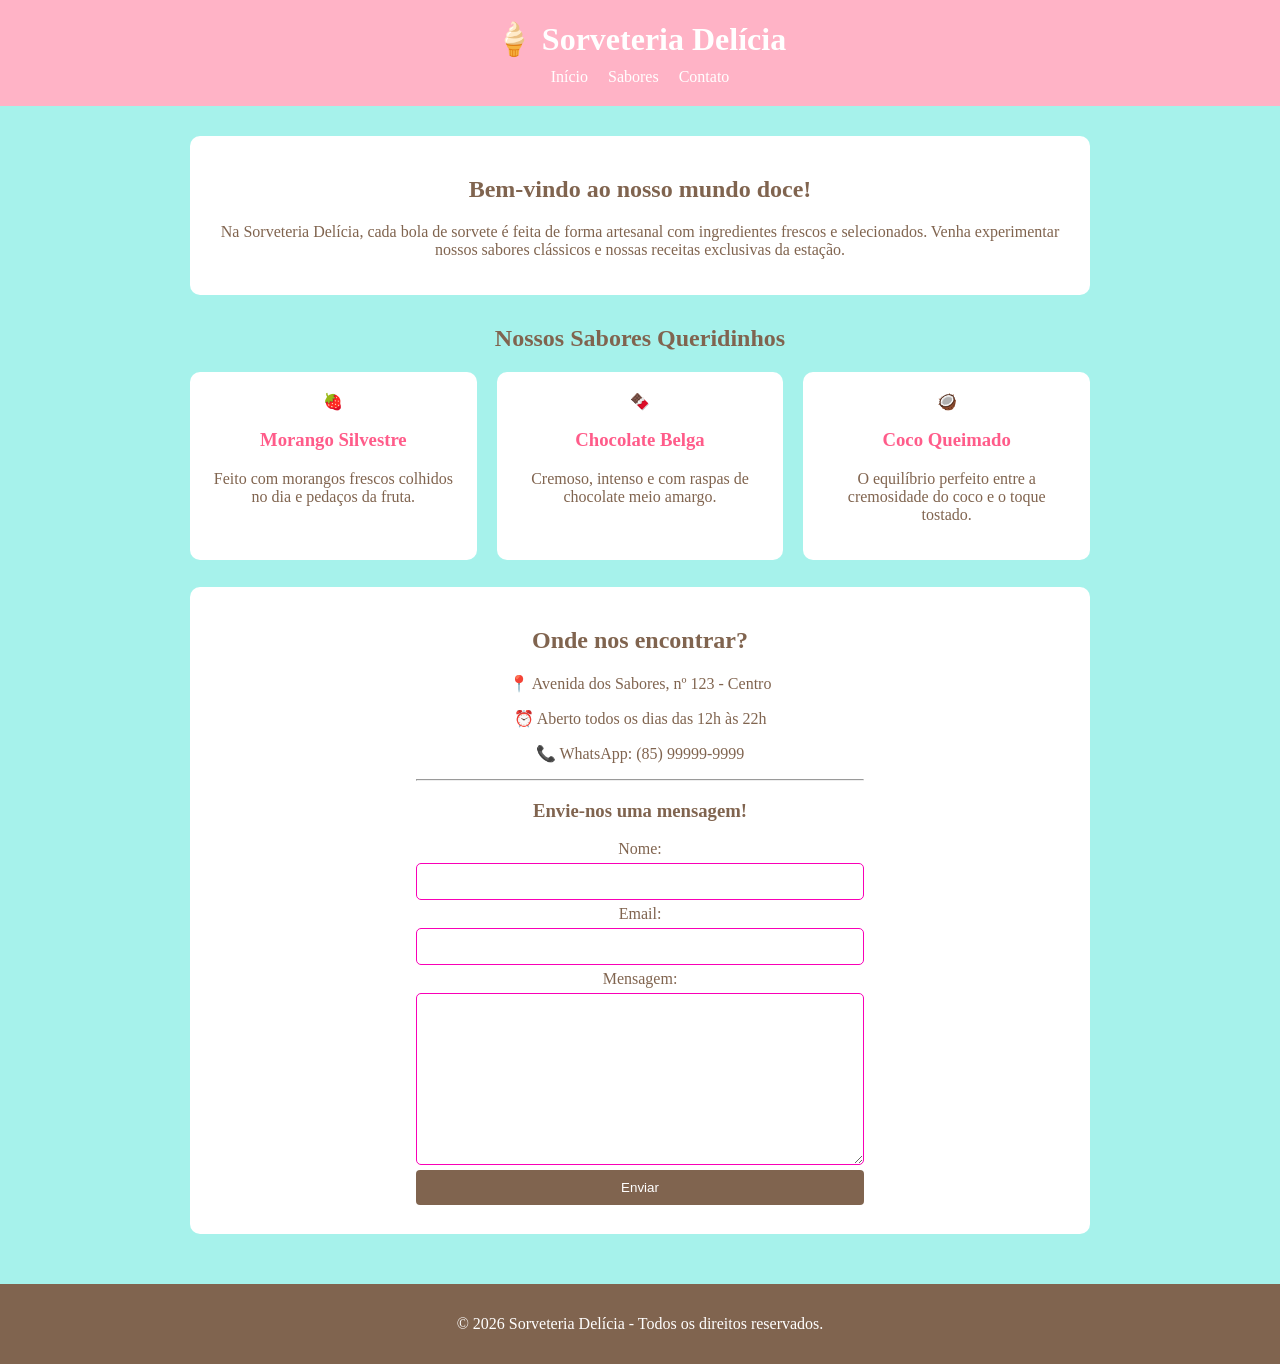
<file: aula 10/index.html>
<!DOCTYPE html>
<html lang="pt-BR">

<head>
    <meta charset="UTF-8">
    <meta name="viewport" content="width=device-width, initial-scale=1.0">
    <link rel="stylesheet" href="style.css">
    <title>Sorveteria Delícia - Sabores</title>
</head>

<body>

    <header>
        <h1>🍦 Sorveteria Delícia</h1>
        <div>
            <nav>
                <ul>
                    <li><a href="#sobre">Início</a></li>
                    <li><a href="#sabores">Sabores</a></li>
                    <li><a href="#contato">Contato</a></li>
                </ul>
            </nav>
        </div>
    </header>

    <main>
        <div class="container">

            <!-- Seção Sobre -->
            <section id="sobre" class="sobre">
                <h2>Bem-vindo ao nosso mundo doce!</h2>
                <div>
                    <p>Na Sorveteria Delícia, cada bola de sorvete é feita de forma artesanal com ingredientes frescos e
                        selecionados. Venha experimentar nossos sabores clássicos e nossas receitas exclusivas da
                        estação.
                    </p>
                </div>
            </section>

            <!-- Seção Sabores Destaque -->


            <section id="sabores">
                <h2 class="sabores-titulo">Nossos Sabores Queridinhos</h2>
                <div class="grid-sabores">

                    <div class="card-sabor">
                        <div class="emoji">🍓</div>
                        <h3>Morango Silvestre</h3>
                        <p>Feito com morangos frescos colhidos no dia e pedaços da fruta.</p>
                    </div>

                    <div class="card-sabor">
                        <div class="emoji">🍫</div>
                        <h3>Chocolate Belga</h3>
                        <p>Cremoso, intenso e com raspas de chocolate meio amargo.</p>
                    </div>

                    <div class="card-sabor">
                        <div class="emoji">🥥</div>
                        <h3>Coco Queimado</h3>
                        <p>O equilíbrio perfeito entre a cremosidade do coco e o toque tostado.</p>
                    </div>

                </div>
            </section>


            <!-- Seção Contato -->
            <section id="contato" class="contato">
                <h2>Onde nos encontrar?</h2>
                <div>
                    <p>📍 Avenida dos Sabores, nº 123 - Centro</p>
                    <p>⏰ Aberto todos os dias das 12h às 22h</p>
                    <p>📞 WhatsApp: (85) 99999-9999</p>
                </div>
                <div class="formulario">
                    <hr>
                    <h3>Envie-nos uma mensagem!</h3>
                    <form action="#" method="post">
                        <label for="nome">Nome:</label>
                        <input type="text" id="nome" name="nome" required>
                        <label for="email">Email:</label>
                        <input type="email" id="email" name="email" required>
                        <label for="mensagem">Mensagem:</label>
                        <textarea id="mensagem" name="mensagem" rows="10" required></textarea>
                        <button type="submit">Enviar</button>
                    </form>
                </div>
            </section>
        </div>
    </main>

    <footer>
        <div>
            <p>&copy; 2026 Sorveteria Delícia - Todos os direitos reservados.</p>
        </div>
    </footer>

</body>

</html>
</file>
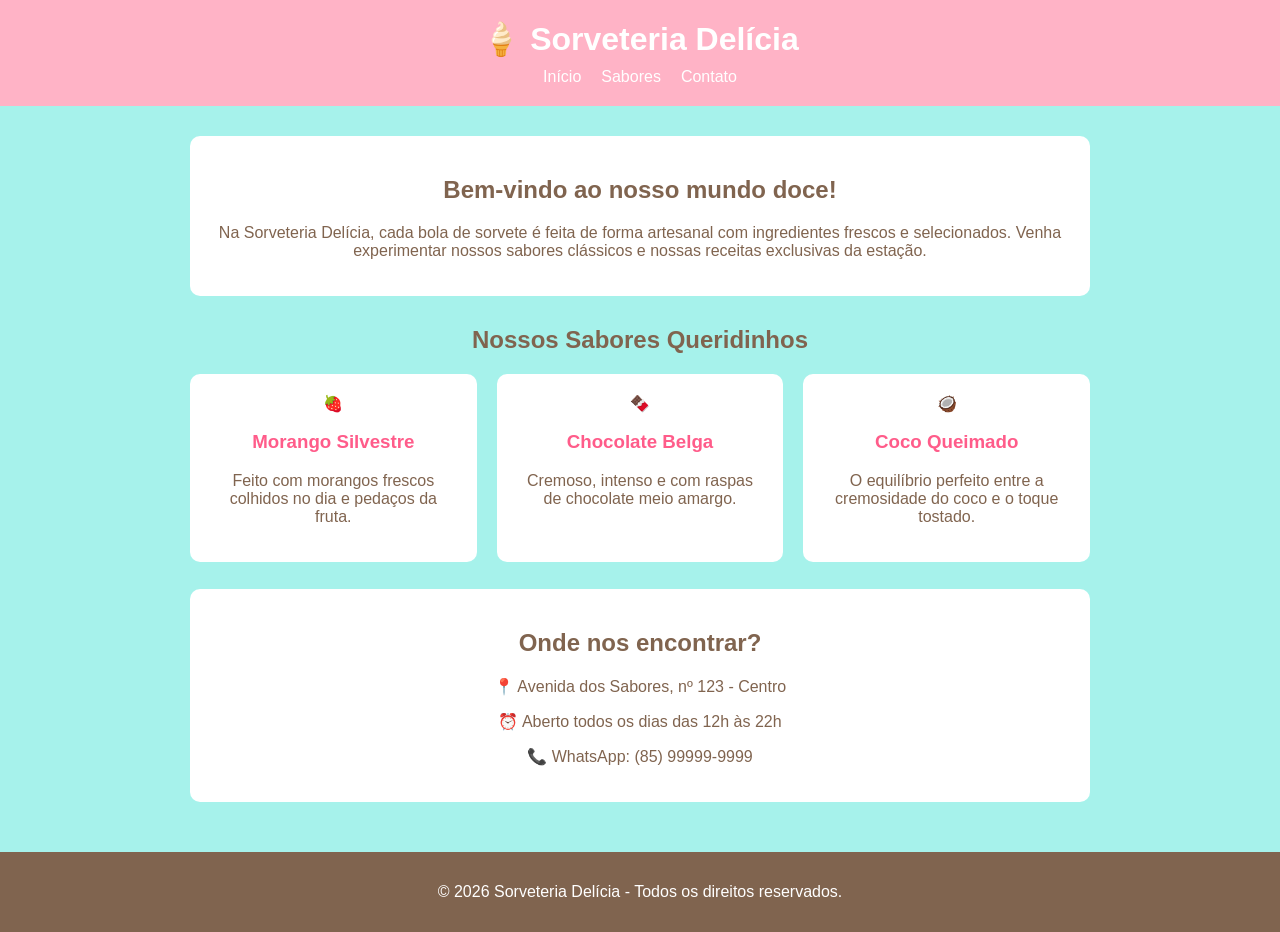
<file: aula 11/index.html>
<!DOCTYPE html>
<html lang="pt-BR">

<head>
    <meta charset="UTF-8">
    <meta name="viewport" content="width=device-width, initial-scale=1.0">
    <link rel="stylesheet" href="style.css">
    <title>Sorveteria Delícia - Sabores</title>
</head>

<body>

    <header>
        <h1>🍦 Sorveteria Delícia</h1>
        <div>
            <nav>
                <ul>
                    <li><a href="#sobre">Início</a></li>
                    <li><a href="#sabores">Sabores</a></li>
                    <li><a href="#contato">Contato</a></li>
                </ul>
            </nav>
        </div>
    </header>

    <main>
        <div class="container">

            <!-- Seção Sobre -->
            <section id="sobre" class="sobre">
                <h2>Bem-vindo ao nosso mundo doce!</h2>
                <div>
                    <p>Na Sorveteria Delícia, cada bola de sorvete é feita de forma artesanal com ingredientes frescos e
                        selecionados. Venha experimentar nossos sabores clássicos e nossas receitas exclusivas da
                        estação.
                    </p>
                </div>
            </section>

            <!-- Seção Sabores Destaque -->


            <section id="sabores">
                <h2 class="sabores-titulo">Nossos Sabores Queridinhos</h2>
                <div class="grid-sabores">

                    <div class="card-sabor">
                        <div class="emoji">🍓</div>
                        <h3>Morango Silvestre</h3>
                        <p>Feito com morangos frescos colhidos no dia e pedaços da fruta.</p>
                    </div>

                    <div class="card-sabor">
                        <div class="emoji">🍫</div>
                        <h3>Chocolate Belga</h3>
                        <p>Cremoso, intenso e com raspas de chocolate meio amargo.</p>
                    </div>

                    <div class="card-sabor">
                        <div class="emoji">🥥</div>
                        <h3>Coco Queimado</h3>
                        <p>O equilíbrio perfeito entre a cremosidade do coco e o toque tostado.</p>
                    </div>

                </div>
            </section>


            <!-- Seção Contato -->
            <section id="contato" class="contato">
                <h2>Onde nos encontrar?</h2>
                <div>
                    <p>📍 Avenida dos Sabores, nº 123 - Centro</p>
                    <p>⏰ Aberto todos os dias das 12h às 22h</p>
                    <p>📞 WhatsApp: (85) 99999-9999</p>
                </div>
            </section>

        </div>
    </main>

    <footer>
        <div>
            <p>&copy; 2026 Sorveteria Delícia - Todos os direitos reservados.</p>
        </div>
    </footer>

</body>

</html>
</file>
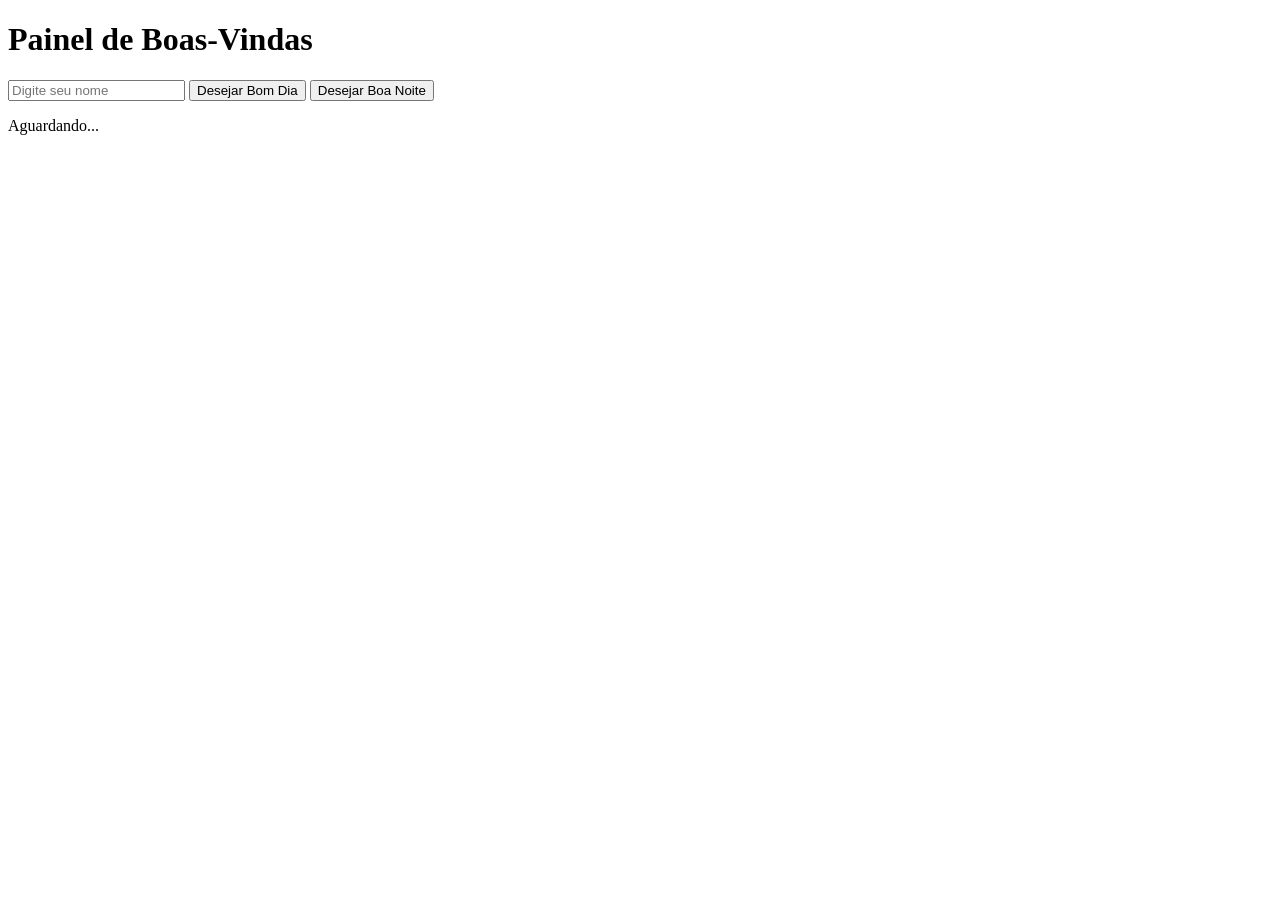
<file: aula 14/index.html>
<!DOCTYPE html>
<html lang="pt-br">

<head>
    <meta charset="UTF-8">
    <meta name="viewport" content="width=device-width, initial-scale=1.0">
    <title>Document</title>
</head>

<body>
    <h1>Painel de Boas-Vindas</h1>
    <input type="text" id="campoNome" placeholder="Digite seu nome">
    <button id="btnDia">Desejar Bom Dia</button>
    <button id="btnNoite">Desejar Boa Noite</button>
    <div>
        <p id="painelResultado">Aguardando...</p>
    </div>
    <script src="script.js"></script>
</body>
</html>
</file>
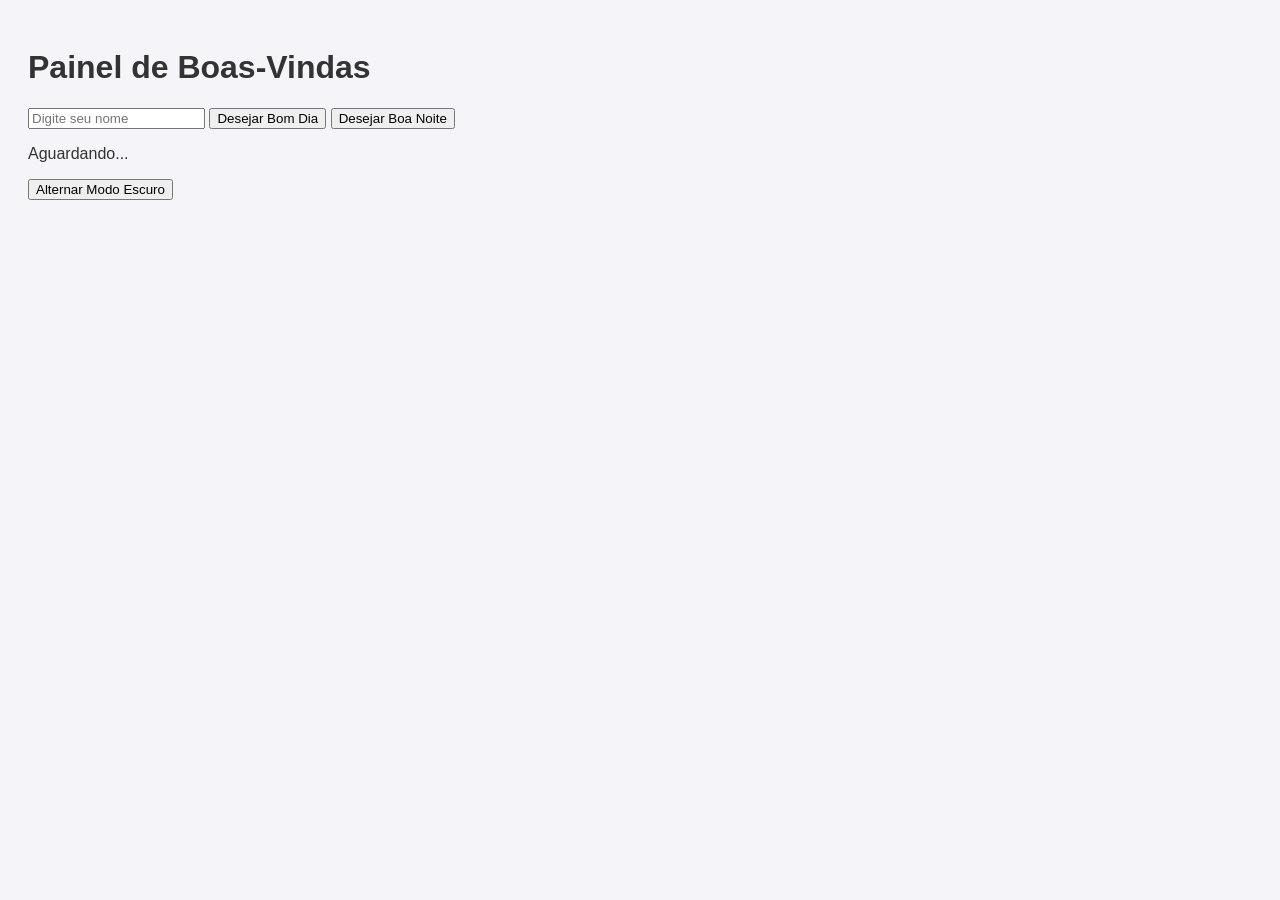
<file: aula 15/index.html>
<!DOCTYPE html>
<html lang="pt-br">

<head>
    <meta charset="UTF-8">
    <meta name="viewport" content="width=device-width, initial-scale=1.0">
    <title>Painel de Boas-Vindas</title>
    <link rel="stylesheet" href="style.css">
</head>

<body id="corpo">
    <h1>Painel de Boas-Vindas</h1>
    <input type="text" id="campoNome" placeholder="Digite seu nome">
    <button id="btnDia">Desejar Bom Dia</button>
    <button id="btnNoite">Desejar Boa Noite</button>
    <div>
        <p id="painelResultado">Aguardando...</p>
    </div>

    <div>
        <p id="elemento"></p>
        <button id="btnTema">Alternar Modo Escuro</button>
    </div>

    <script src="script.js"></script>
</body>

</html>
</file>
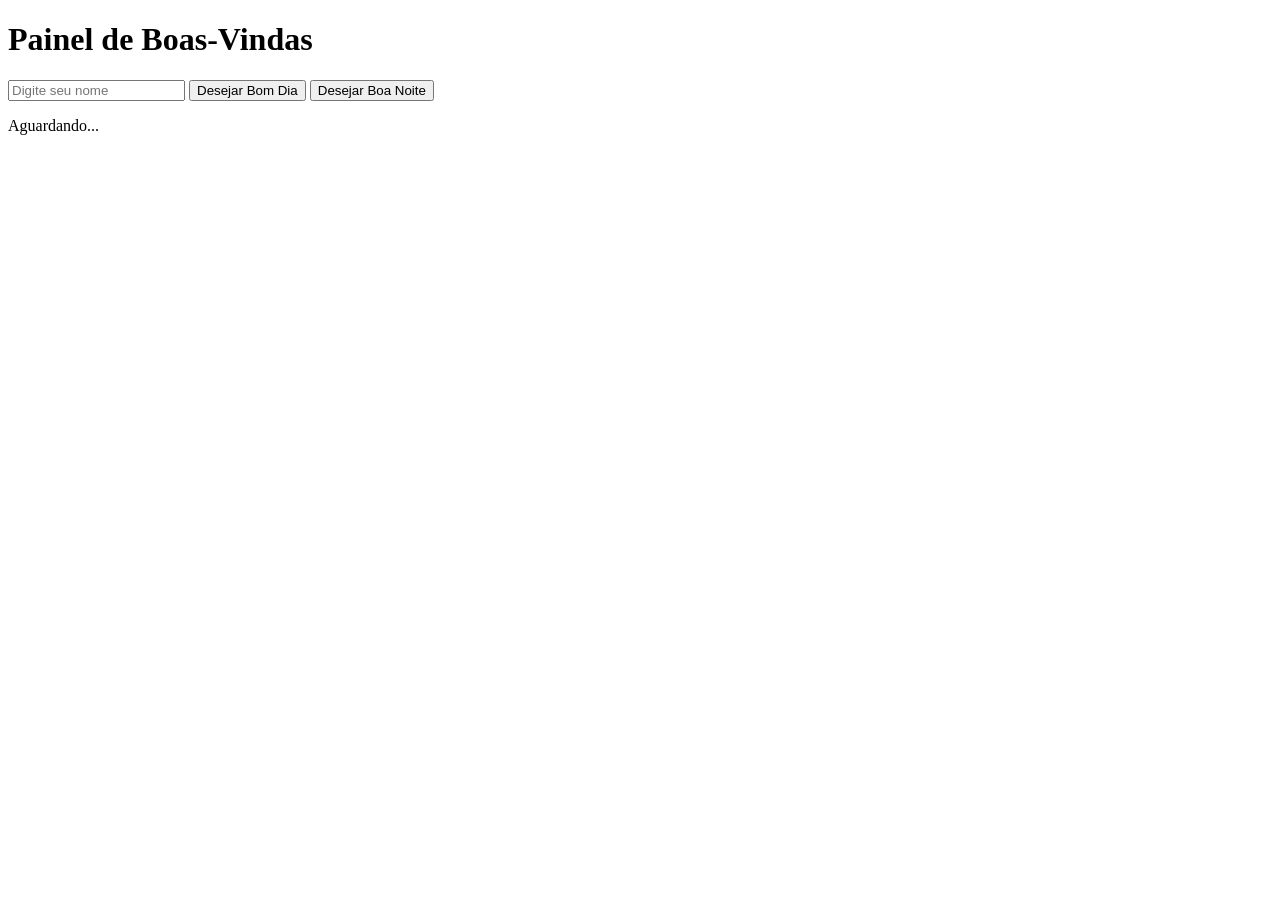
<file: aula 16/index.html>
<!DOCTYPE html>
<html lang="pt-br">

<head>
    <meta charset="UTF-8">
    <meta name="viewport" content="width=device-width, initial-scale=1.0">
    <title>Document</title>
</head>

<body id="corpo">
    <h1>Painel de Boas-Vindas</h1>
    <input type="text" id="campoNome" placeholder="Digite seu nome">
    <button id="btnDia">Desejar Bom Dia</button>
    <button id="btnNoite">Desejar Boa Noite</button>
    <div>
        <p id="painelResultado">Aguardando...</p>
    </div>

    <div>
        <p id="elemento">
        </p>
    </div>

    <script src="script.js"></script>
</body>

</html>
</file>
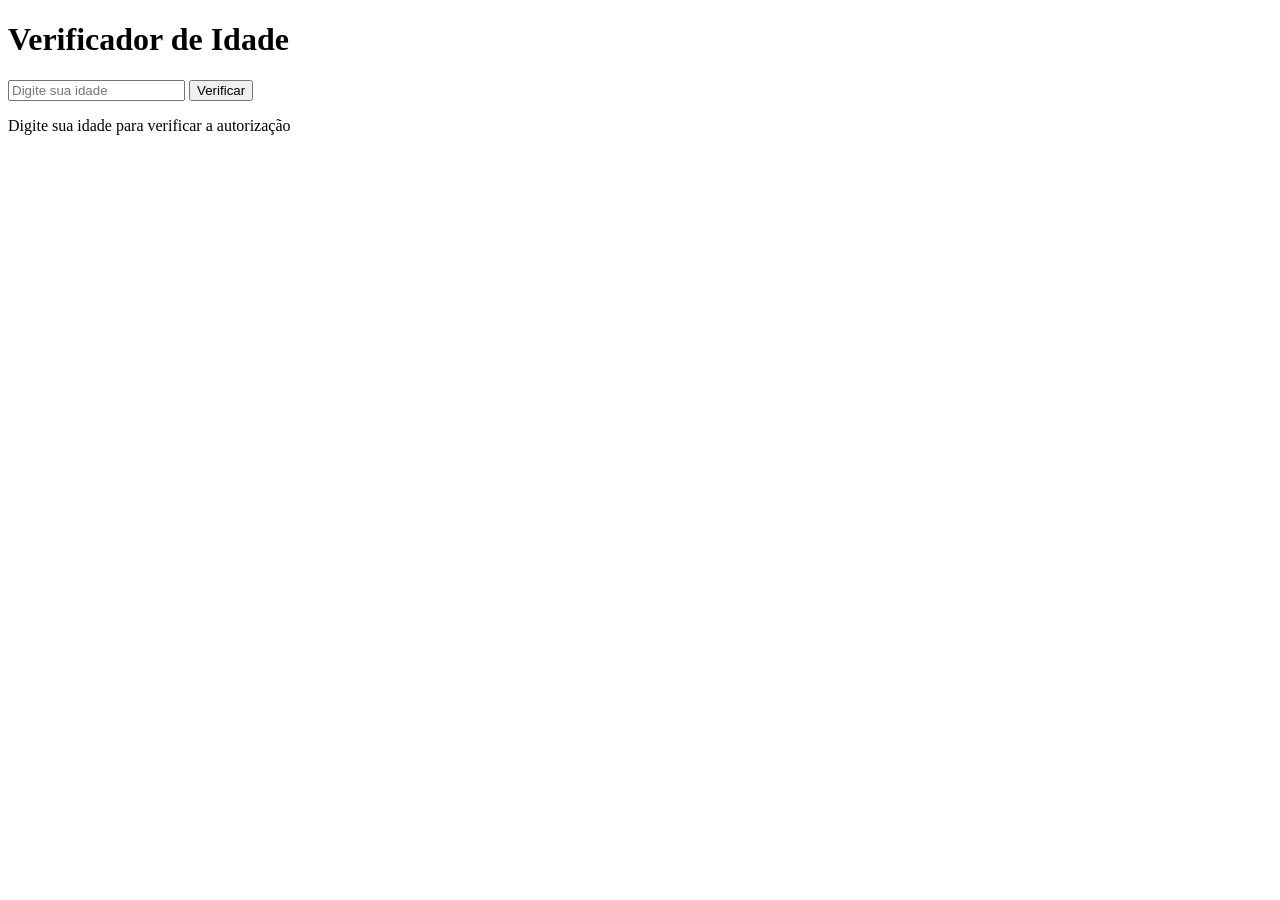
<file: aula 17/index.html>
<!DOCTYPE html>
<html lang="pt-br">

<head>
    <meta charset="UTF-8">
    <meta name="viewport" content="width=device-width, initial-scale=1.0">
    <!-- <link rel="stylesheet" href="style.css"> -->
    <title>Verificador de Idade</title>
</head>
<body>
    <h1>Verificador de Idade</h1>
    <div class="container">
        <input type="number" id="campoIdade" placeholder="Digite sua idade">
        <button onclick="verificarIdade()">Verificar</button>
        <p id="resultado"> Digite sua idade para verificar a autorização</p>
    </div>
    <script src="script.js"></script>
</body>
</html>
</file>
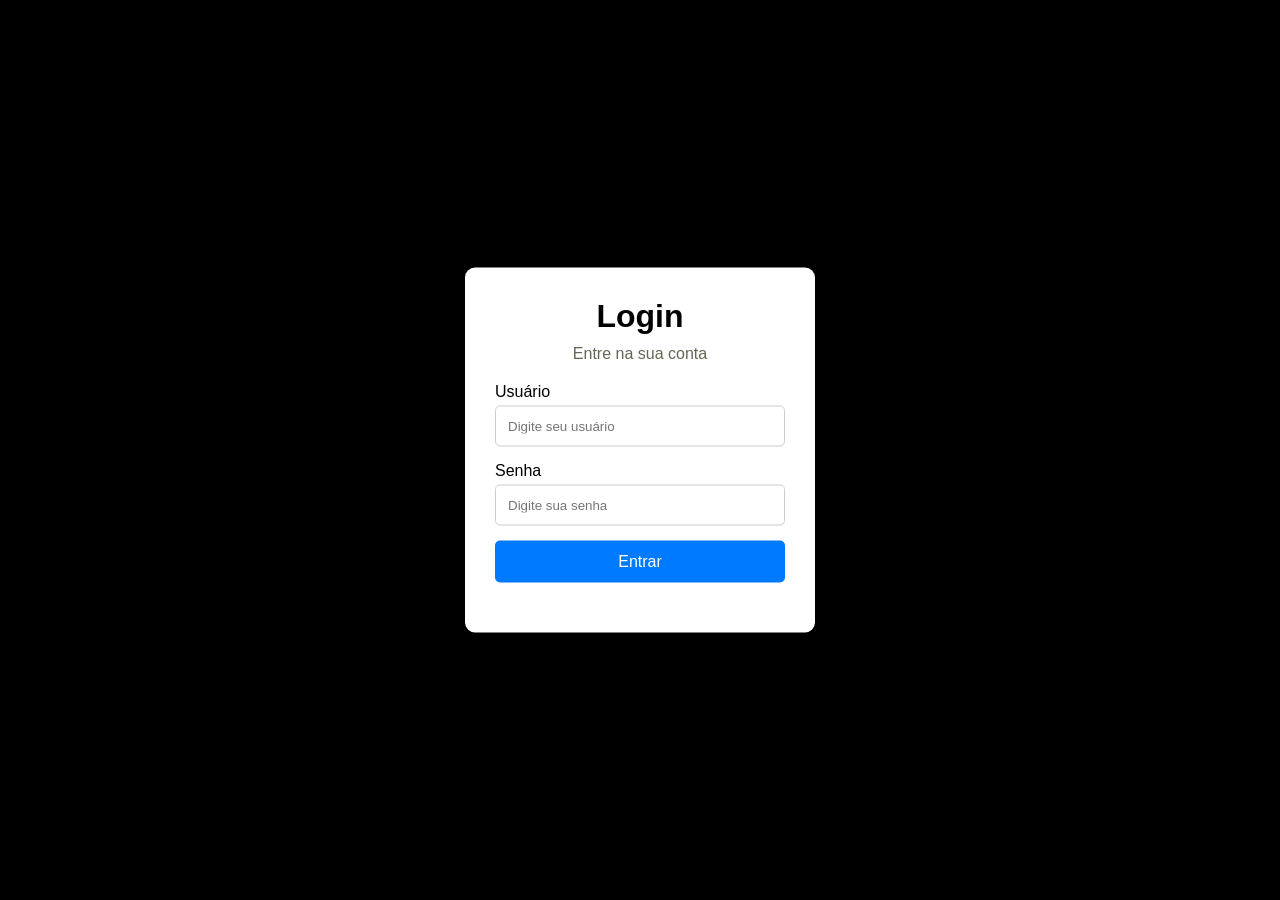
<file: aula 18/index.html>
<!DOCTYPE html>
<html lang="pt-br">

<head>
    <meta charset="UTF-8">
    <meta name="viewport" content="width=device-width, initial-scale=1.0">
    <title>Login</title>
    <link rel="stylesheet" href="style.css">
</head>

<body>
    <div class="login-container">
        <h1>Login</h1>
        <p>Entre na sua conta</p>
        <form id="formLogin" method="post">
            <label for="usuario">Usuário</label>
            <input type="text" id="usuario" placeholder="Digite seu usuário">
            <label for="senha">Senha</label>
            <input type="password" id="senha" placeholder="Digite sua senha">
            <button type="submit">Entrar</button>
            <p id="mensagem"></p>
        </form>
    </div>
    <script src="script.js"></script>
</body>
</html>
</file>
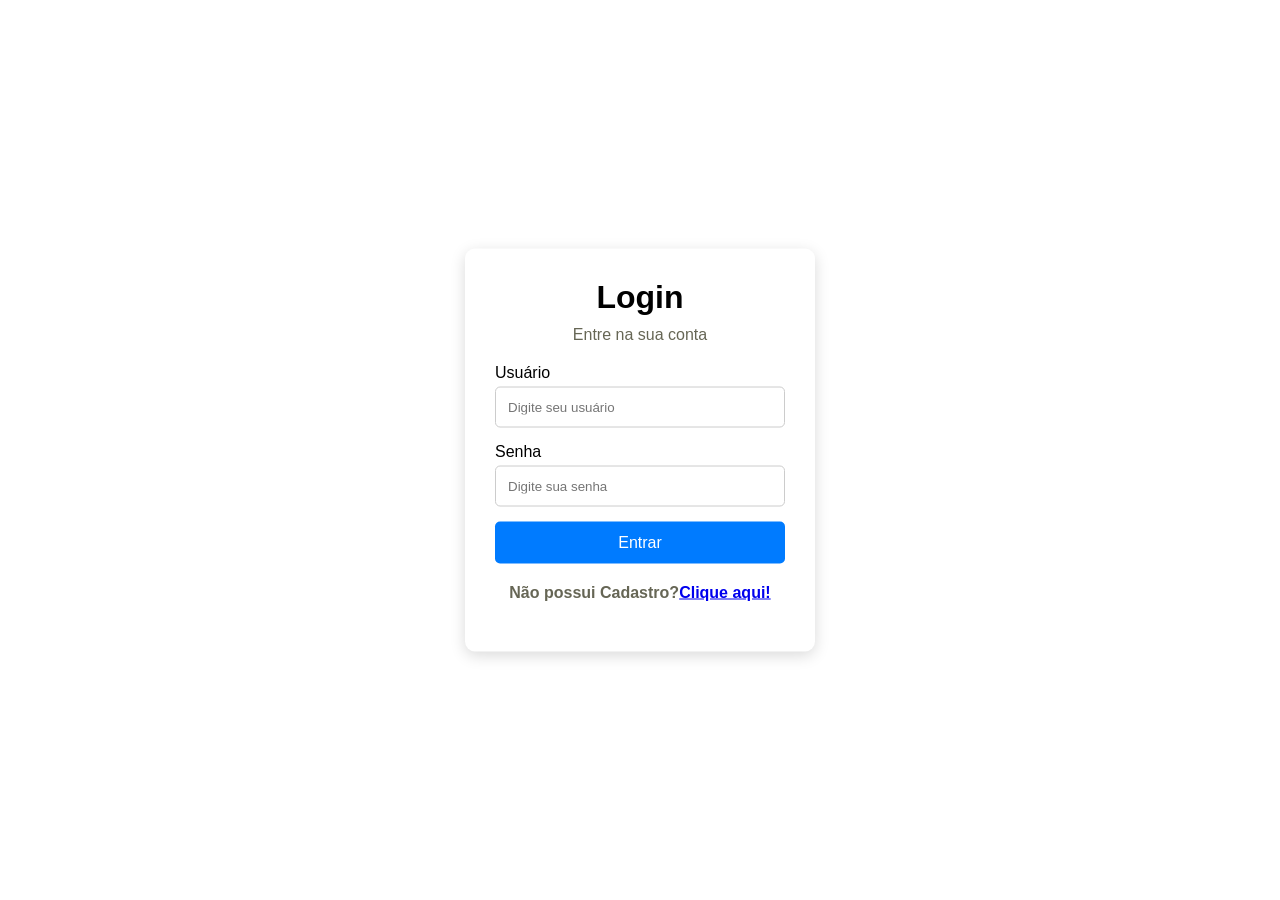
<file: aula 19/index.html>
<!DOCTYPE html>
<html lang="pt-br">

<head>
    <meta charset="UTF-8">
    <meta name="viewport" content="width=device-width, initial-scale=1.0">
    <title>Login</title>
    <link rel="stylesheet" href="style.css">
</head>

<body>
    <div class="cadastro-container">
        <h1>Login</h1>
        <p>Entre na sua conta</p>
        <form id="formLogin" method="post">
            <label for="usuario">Usuário</label>
            <input type="text" id="usuario" placeholder="Digite seu usuário">
            <label for="senha">Senha</label>
            <input type="password" id="senha" placeholder="Digite sua senha">
            <button type="submit">Entrar</button>
            <p id="Link-cadastro">Não possui Cadastro?<a href="cadastro.html">Clique aqui!</a></p>
        </form>
    </div>
    <script src="script.js"></script>
</body>

</html>
</file>
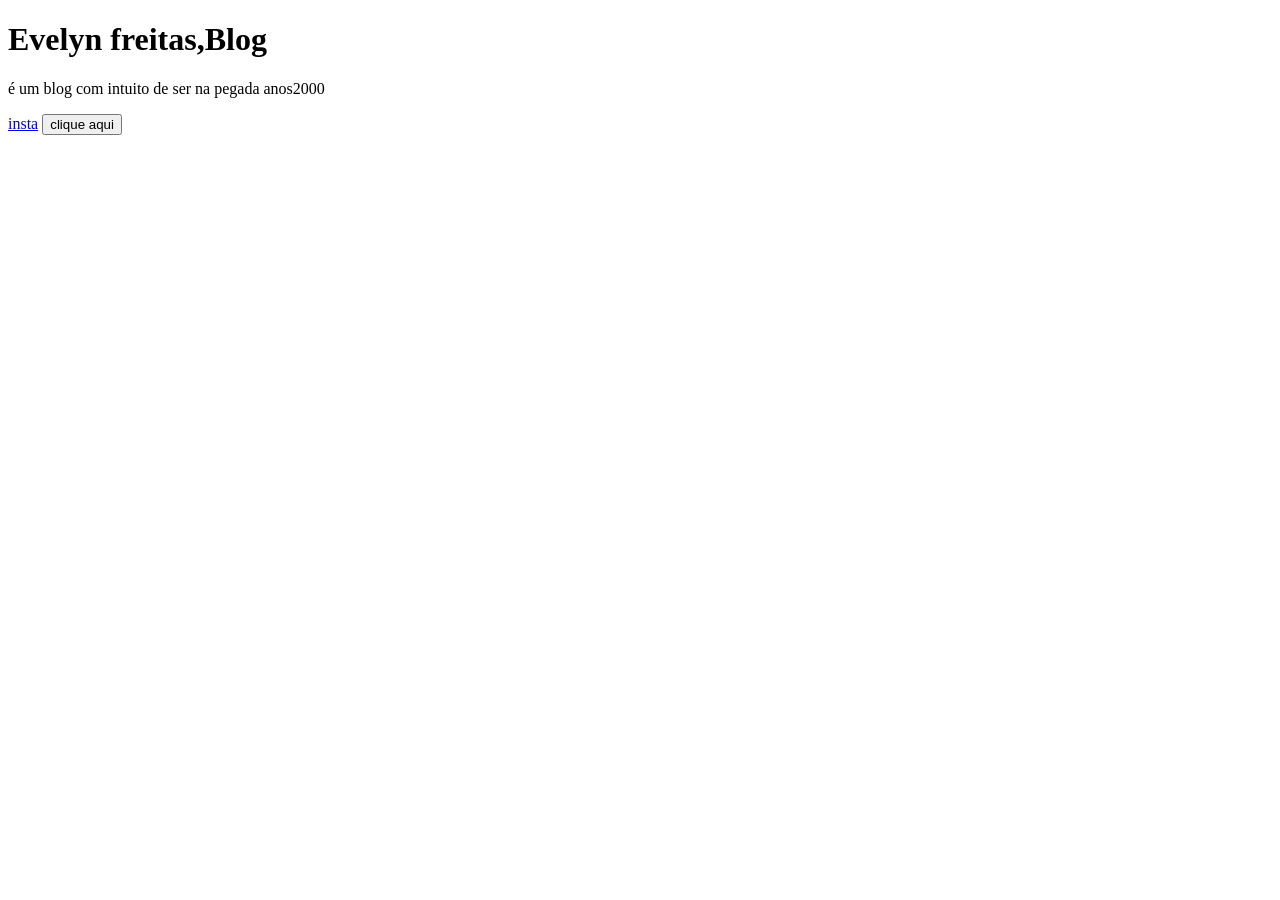
<file: aula 2/index.html>
<!DOCTYPE html>
<html lang="pt-br">
<head>
    <meta charset="UTF-8">
    <meta name="viewport" content="width=device-width, initial-scale=1.0">
    <title>Document</title>
</head>
<body>
    <h1> Evelyn freitas,Blog</h1>
    <p>é um blog com intuito de ser na pegada anos2000</p>
    <a href="https://instagram.com">insta</a>
 <button onclick="mostrarmensagem()">clique aqui</button>
</body>
</html>
</file>
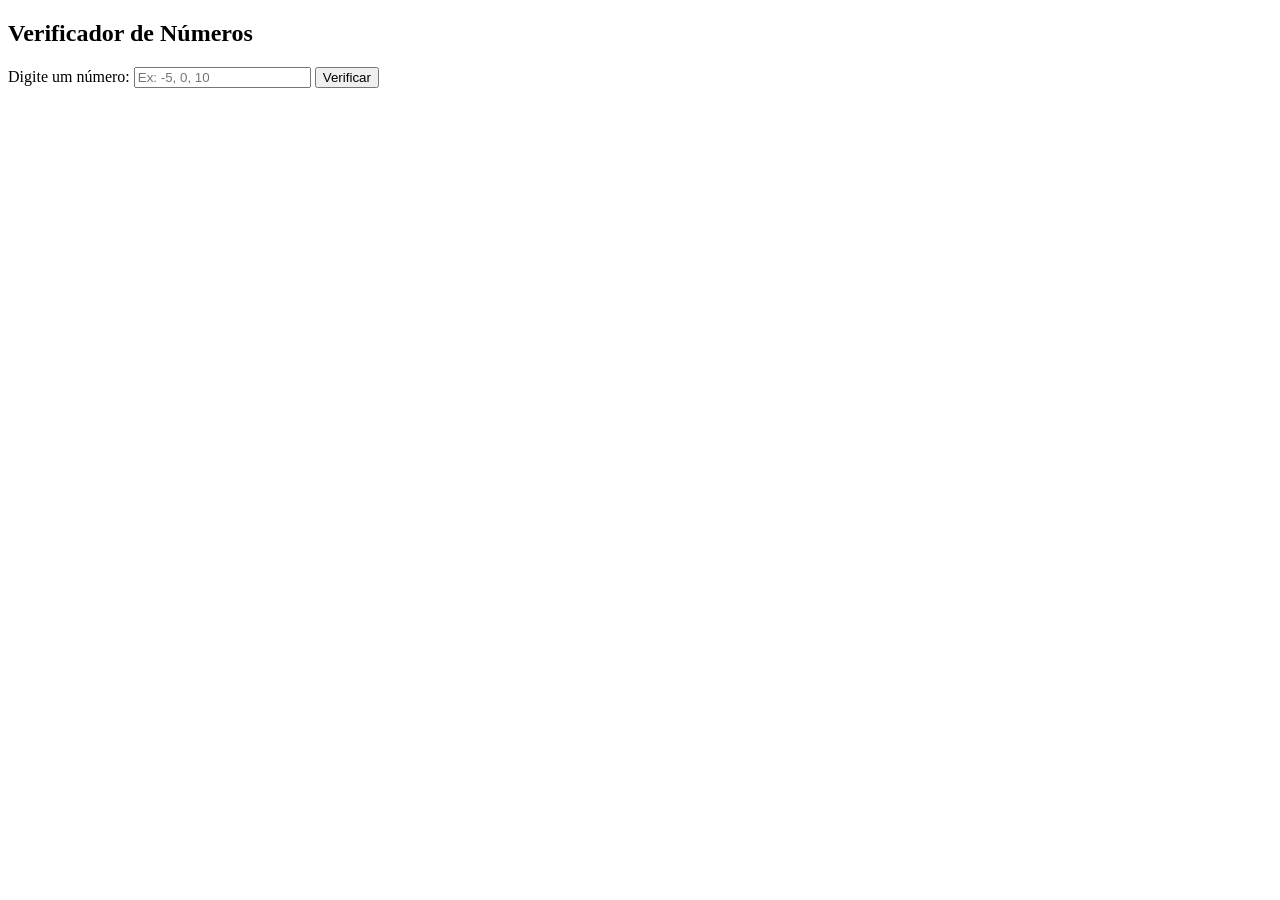
<file: aula 20/index.html>
<!DOCTYPE html>
<html lang="pt-br">
<head>
    <meta charset="UTF-8">
    <meta name="viewport" content="width=device-width, initial-scale=1.0">
    <title>Documento</title>
</head>
<body>
    <div class="container">
    <h2>Verificador de Números</h2>
    <label for="numero">Digite um número:</label>
    <!-- Input para capturar o número -->
    <input type="number" id="numero" placeholder="Ex: -5, 0, 10">
    
    <button onclick="verificarNumero()">Verificar</button>

    <!-- Local onde o resultado será exibido -->
    <div id="resultado"></div>
</div>
<script src="script.js"></script>
</body>
</html>
</file>
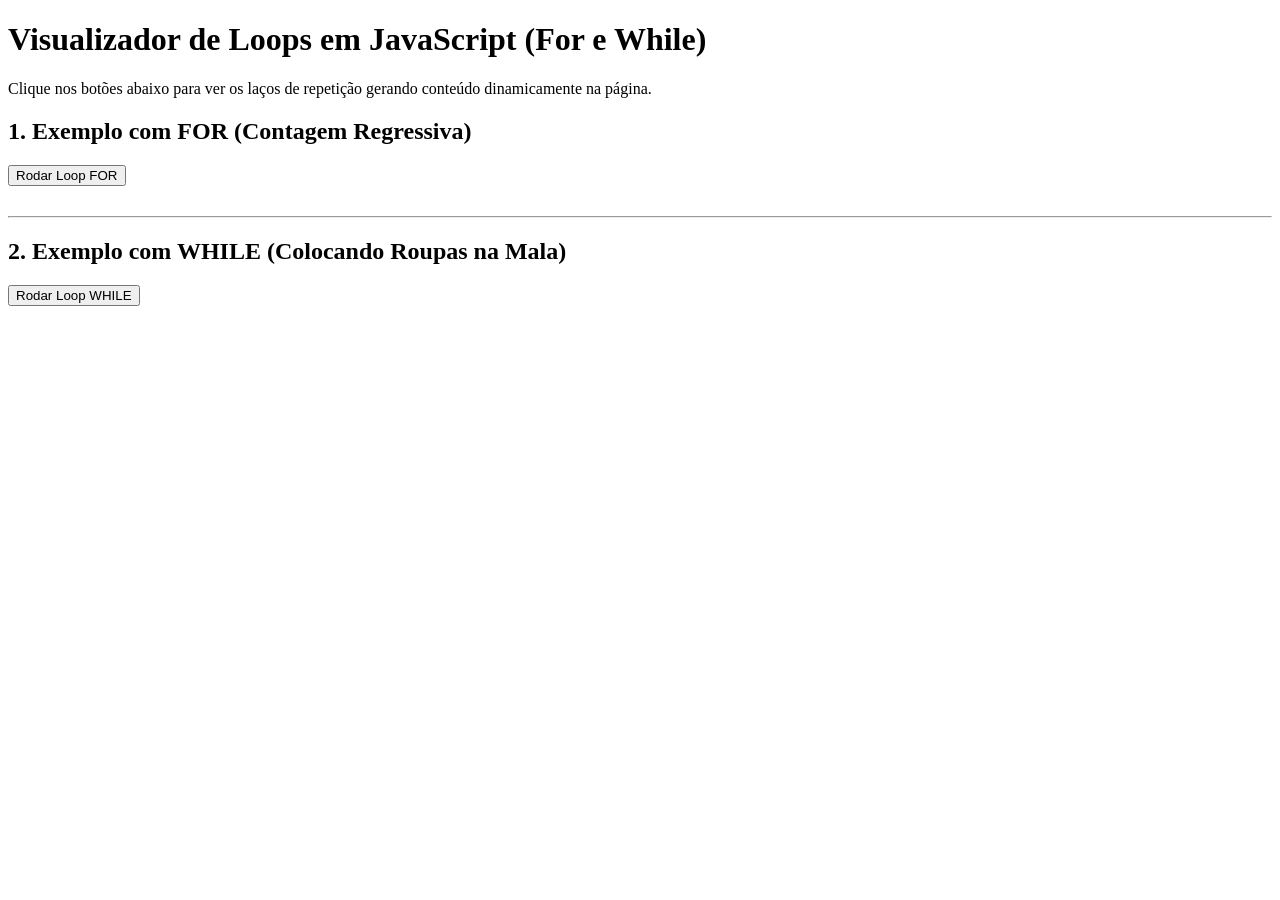
<file: aula 21/index.html>
<!DOCTYPE html>
<html lang="pt-br">

<head>
    <meta charset="UTF-8">
    <meta name="viewport" content="width=device-width, initial-scale=1.0">
    <title>Documento</title>
</head>

<body>
    <h1>Visualizador de Loops em JavaScript (For e While)</h1>
    <p>Clique nos botões abaixo para ver os laços de repetição gerando conteúdo dinamicamente na página.</p>

    <section style="margin-bottom: 30px;">
        <h2>1. Exemplo com FOR (Contagem Regressiva)</h2>
        <button onclick="executarFor()">Rodar Loop FOR</button>
        <ul id="listaFor"></ul>
    </section>

    <hr>
    <section>
        <h2>2. Exemplo com WHILE (Colocando Roupas na Mala)</h2>
        <button onclick="executarWhile()">Rodar Loop WHILE</button>
        <ul id="listaWhile"></ul>
    </section>
    <script src="script.js"></script>
</body>

</html>
</file>
<file: aula 10/style.css>
/* Configurações Gerais */
body {
    font-family: 'Pinyon Script', cursive;
    margin: 0;
    padding: 0;
    background-color: #a6f2eb;
    color: #80644f;
    text-align: center;
    /* background-image: url("img.jpg");
    background-size: auto;
    background-position: top; */
}

/* Cabeçalho e Menu */
header {
    background-color: #ffb3c6;
    padding: 20px;

    h1 {
        font-family: "Metamorphous", serif;
        margin: 0;
        color: white;
    }
}

nav {
    margin-top: 10px;

    ul {
        list-style-type: none;
        padding: 0;
        margin: 0;
        display: flex;
        justify-content: center;
    }

    a {
        color: white;
        text-decoration: none;
        margin: 0 10px;
    }
}

/* Limitação de Largura da Página */
.container {
    max-width: 900px;
    margin: 30px auto;
    padding: 0 20px;
}

/* Blocos de Conteúdo (Sobre e Contato) */
.sobre,
.contato {
    background-color: white;
    padding: 20px;
    margin-bottom: 30px;
    border-radius: 10px;
}

.contato {
    margin-top: 3vh;
}

/* Alinhamento dos Cards com Flexbox */
.grid-sabores {
    display: flex;
    justify-content: center;
    gap: 20px;
}

/* Cada Card individual */
.card-sabor {
    background-color: white;
    padding: 20px;
    border-radius: 10px;
    width: 250px;
}

.card-sabor h3 {
    color: #ff5c8a;
}

/* Container centralizado e limpo */
.formulario {
    max-width: 35vw;    margin: 1vh auto;
    form {
        display: flex; flex-direction: column;
        gap: 5px;
    }
    input, textarea {
        padding: 10px;  border: 1px solid #f900b7;
        border-radius: 5px;
        &:focus,     &:focus {
            border-color: #000;
            outline: none;
        }
    }
    button {
        padding: 10px;     background-color: #80644f;
        color: #fff;      border: none;
        border-radius: 4px;
        /* Muda a cor ao passar o mouse */
        &:hover {
            background-color: #f900b7;
        }
    }
}
/* Rodapé */
footer {
    background-color: #80644f;
    color: white;
    padding: 15px;
    margin-top: 50px;
}
</file>
<file: aula 11/style.css>
/* Configurações Gerais */
body {
    font-family: Arial, sans-serif;
    margin: 0;
    padding: 0;
    background-color: #a6f2eb;
    color: #80644f;
    text-align: center;
}

/* Cabeçalho e Menu */
header {
    background-color: #ffb3c6;
    padding: 20px;


    h1 {
        margin: 0;
        color: white;
    }
}

nav {
    margin-top: 10px;
    ul {
        list-style-type: none;
        padding: 0;
        margin: 0;
        display: flex;
        justify-content: center;
    }
    a {
        color: white;
        text-decoration: none;
        margin: 0 10px;
    }
}

/* Limitação de Largura da Página */
.container {
    max-width: 900px;
    margin: 30px auto;
    padding: 0 20px;
}

/* Blocos de Conteúdo (Sobre e Contato) */
.sobre,.contato {
    background-color: white;
    padding: 20px;
    margin-bottom: 30px;
    border-radius: 10px;
}

.contato {
    margin-top: 3vh;
}

/* Alinhamento dos Cards com Flexbox */
.grid-sabores {
    display: flex;
    justify-content: center;
    gap: 20px;
}

/* Cada Card individual */
.card-sabor {
    background-color: white;
    padding: 20px;
    border-radius: 10px;
    width: 250px;
}

.card-sabor h3 {
    color: #ff5c8a;
}

/* Rodapé */
footer {
    background-color: #80644f;
    color: white;
    padding: 15px;
    margin-top: 50px;
}
</file>
<file: aula 15/style.css>
/* VALOR PADRÃO (Como a página começa) */
#corpo {
    background-color: #f4f4f9;
    color: #333333;
    font-family: sans-serif;
    padding: 20px;
}

/* CLASSE DO MODO ESCURO (Alternada via JS com toggle) */
.modo-escuro {
    background-color: #1e1e24 !important;
    color: #f4f4f9 !important;
}

/* CLASSE DO BOTÃO SELECIONADO (Adicionada/Removida via JS) */
.botao-clicado {
    background-color: #d1d1d1;
    border: 2px solid #333;
    font-weight: bold;
}
</file>
<file: aula 17/style.css>
@import url('https://googleapis.com');

body {
    font-family: 'Roboto', sans-serif;
    background-color: #7171f0;
    display: flex;
    flex-direction: column;
    align-items: center;
    justify-content: center;
    height: 100vh;
    margin: 0;
}

.container {
    background-color: #48489b;
    padding: 30px;
    border-radius: 8px;
    box-shadow: 0 4px 8px rgba(0, 0, 120, 0.5);
    border: 1px solid rgb(0, 94, 255)d;
    text-align: center;
    height: 60vh;
}

h1 {

    color: #fffdfd;
}

/* Estilo do campo de texto e botão */
input,
button {
    padding: 10px;
    font-size: 16px;
    border-radius: 4px;
    border: 1px solid #ccc;
    margin: 5px;
}

button {
    background-color: #007bff;
    color: white;
    border: none;
    cursor: pointer;
}

button:hover {
    background-color: #0056b3;
}

/* Estilo do texto de resultado */
#resultado {
    margin-top: 15px;
    font-weight: bold;
    font-size: 18px;
    color: #fffdfd;
}
</file>
<file: aula 18/style.css>
* {
    margin: 0;
    padding: 0;
    box-sizing: border-box;
}

body {
    font-family: Arial, sans-serif;
    background-color: #000000;
}

/*  TELA DE LOGIN */
.login-container {
    width: 350px;
    background-color: white;
    padding: 30px;
    border-radius: 10px;
    position: absolute;
    top: 50%;
    left: 50%;
    transform: translate(-50%, -50%);
    box-shadow: 0 4px 15px rgba(0, 0, 0, 0.15);

    h1 {
        text-align: center;
        margin-bottom: 10px;
    }

    p {
        text-align: center;
        margin-bottom: 20px;
        color: #665;
    }

    label {
        display: block;
        margin-bottom: 5px;
    }

    input {
        width: 100%;
        padding: 12px;
        margin-bottom: 15px;
        border: 1px solid #ccc;
        border-radius: 5px;
    }

    button {
        width: 100%;
        padding: 12px;
        border: none;
        border-radius: 5px;
        background-color: #007bff;
        color: white;
        font-size: 16px;
        cursor: pointer;

        &&:hover {
            background-color: #0056b3;
        }
    }
}

#mensagem {
    margin-top: 15px;
    font-weight: bold;
}


/* PÁGINA INTERNA */

header {
    background-color: #007bff;
    color: white;
    padding: 20px;
    display: flex;
    justify-content: space-between;
    align-items: center;
    text-align: center;


    button {
        background-color: white;
        color: #007bff;
        border: none;
        padding: 10px 20px;
        border-radius: 5px;
        cursor: pointer;
    }
}

.conteudo {
    max-width: 900px;
    margin: 40px auto;
    padding: 20px;

    .conteudo h2 {
        margin-bottom: 10px;
    }

    .cabecalho-main {
        color: #ffffff;
    }
}

.card {
    background-color: rgb(102, 176, 206);
    padding: 25px;
    margin-top: 25px;
    border-radius: 10px;
    box-shadow: 0 3px 10px rgba(40, 112, 141, 0.826);
}
</file>
<file: aula 19/style.css>
* {
    margin: 0;
    padding: 0;
    box-sizing: border-box;
}

body {
    font-family: Arial, sans-serif;
    background: #000000;
    background: radial-gradient(circle, rgba(0, 0, 0, 1) 0%, rgba(37, 49, 110, 1) 100%);
}

/*  TELA DE LOGIN */
.login-container {
    width: 350px;
    background-color: white;
    padding: 30px;
    border-radius: 10px;
    position: absolute;
    top: 50%;
    left: 50%;
    transform: translate(-50%, -50%);
    box-shadow: 0 4px 15px rgba(0, 0, 0, 0.15);

    h1 {
        text-align: center;
        margin-bottom: 10px;
    }

    p {
        text-align: center;
        margin-bottom: 20px;
        color: #665;
    }

    label {
        display: block;
        margin-bottom: 5px;
    }

    input {
        width: 100%;
        padding: 12px;
        margin-bottom: 15px;
        border: 1px solid #ccc;
        border-radius: 5px;
    }

    button {
        width: 100%;
        padding: 12px;
        border: none;
        border-radius: 5px;
        background-color: #007bff;
        color: white;
        font-size: 16px;
        cursor: pointer;

        &&:hover {
            background-color: #0056b3;
        }
    }
}

#mensagem {
    margin-top: 15px;
    font-weight: bold;
}

#Link-cadastro {
    margin-top: 20px;
    font-weight: bold;
}



/* TELA CADASTRO */

.cadastro-container {
    width: 350px;
    background-color: white;
    padding: 30px;
    border-radius: 10px;
    position: absolute;
    top: 50%;
    left: 50%;
    transform: translate(-50%, -50%);
    box-shadow: 0 4px 15px rgba(0, 0, 0, 0.15);

    h1 {
        text-align: center;
        margin-bottom: 10px;
    }

    p {
        text-align: center;
        margin-bottom: 20px;
        color: #665;
    }

    label {
        display: block;
        margin-bottom: 5px;
    }

    input {
        width: 100%;
        padding: 12px;
        margin-bottom: 15px;
        border: 1px solid #ccc;
        border-radius: 5px;
    }

    button {
        width: 100%;
        padding: 12px;
        border: none;
        border-radius: 5px;
        background-color: #007bff;
        color: white;
        font-size: 16px;
        cursor: pointer;

        &&:hover {
            background-color: #0056b3;
        }
    }
}




/* PÁGINA INTERNA */

header {
    background-color: #007bff;
    color: white;
    padding: 20px;
    display: flex;
    justify-content: space-between;
    align-items: center;
    text-align: center;


    button {
        background-color: white;
        color: #007bff;
        border: none;
        padding: 10px 20px;
        border-radius: 5px;
        cursor: pointer;
    }
}

.conteudo {
    max-width: 900px;
    margin: 40px auto;
    padding: 20px;

    .conteudo h2 {
        margin-bottom: 10px;
    }

    .cabecalho-main {
        color: #ffffff;
    }
}

.card {
    background-color: rgb(102, 176, 206);
    padding: 25px;
    margin-top: 25px;
    border-radius: 10px;
    box-shadow: 0 3px 10px rgba(40, 112, 141, 0.826);
}
</file>
